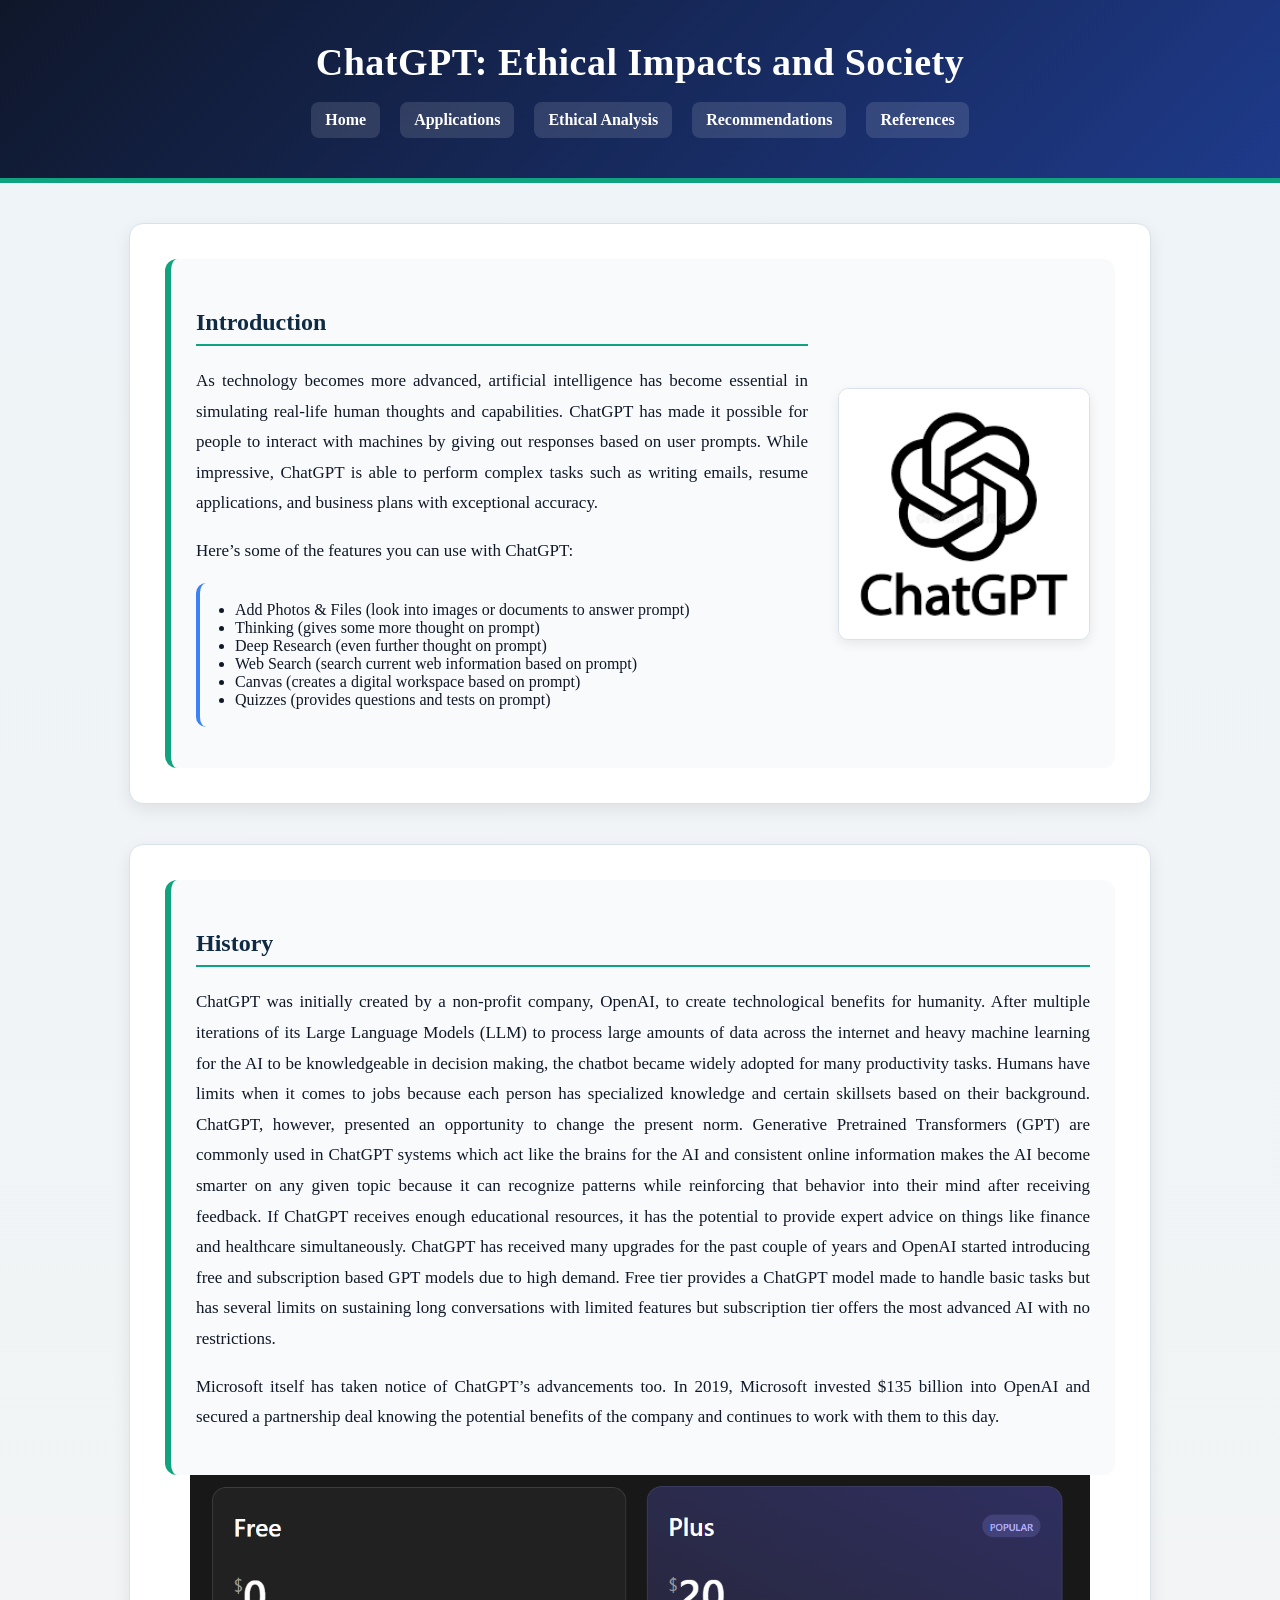
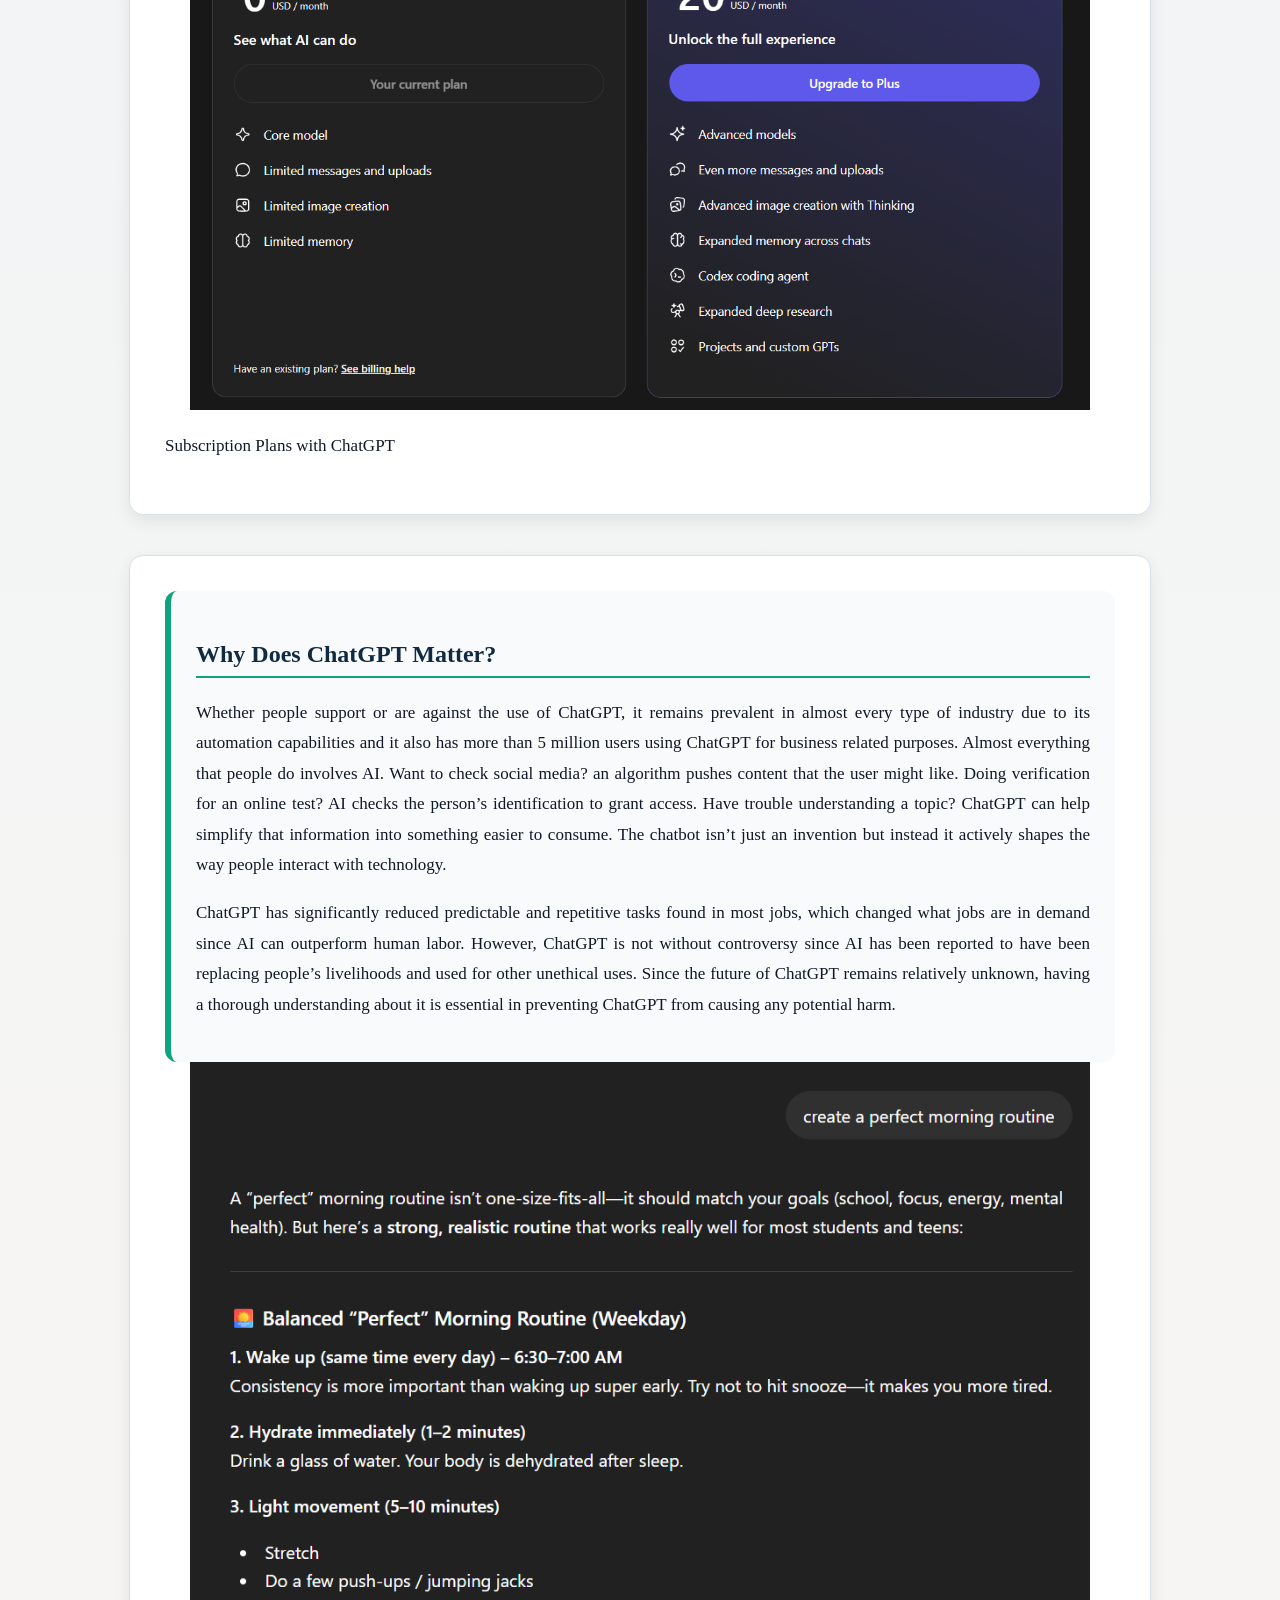
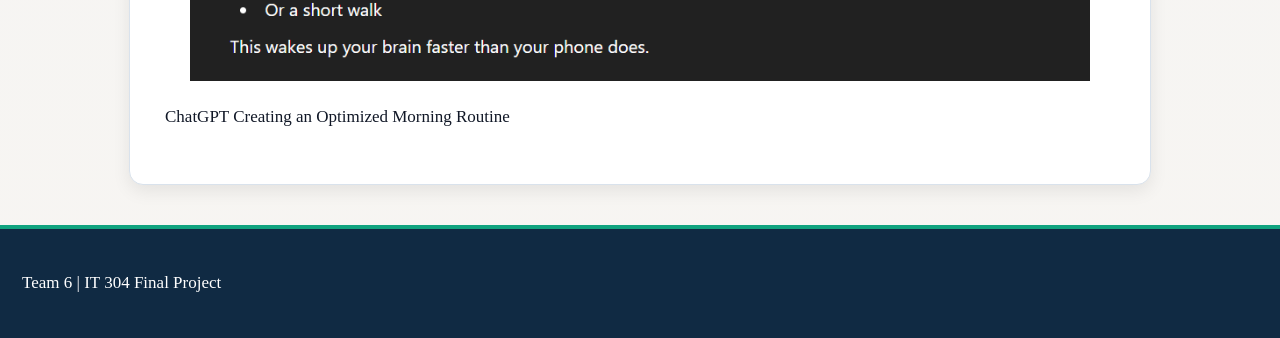
<file: index.html>
<!DOCTYPE html>
<html>
<head>
    <title>ChatGPT Ethics Project</title>
    <link rel="stylesheet" href="style.css">
</head>

<body>

<header>
    <h1>ChatGPT: Ethical Impacts and Society</h1>

    <nav>
        <a href="index.html">Home</a>
        <a href="applications.html">Applications</a>
        <a href="ethics.html">Ethical Analysis</a>
        <a href="recommendations.html">Recommendations</a>
        <a href="references.html">References</a>
    </nav>
</header>

<main>

    <section class="hero">
        <div>
            <h2>Introduction</h2>

            <p>
                As technology becomes more advanced, artificial intelligence has become essential in simulating real-life human thoughts and capabilities. ChatGPT has made it possible for people to interact with machines by giving out responses based on user prompts. While impressive, ChatGPT is able to perform complex tasks such as writing emails, resume applications, and business plans with exceptional accuracy. 
            </p>

 <p>Here’s some of the features you can use with ChatGPT:</p>

<ul>
  <li>Add Photos & Files (look into images or documents to answer prompt)</li>
  <li>Thinking (gives some more thought on prompt)</li>
  <li>Deep Research (even further thought on prompt)</li>
  <li>Web Search (search current web information based on prompt)</li>
  <li>Canvas (creates a digital workspace based on prompt)</li>
  <li>Quizzes (provides questions and tests on prompt)</li>
</ul>


        </div>

        <img src="ai-image.png" alt="ChatGPT Image">
    </section>

</main>

<main>

    <section class="hero">
        <div>
            <h2>History</h2>

            <p>
                ChatGPT was initially created by a non-profit company, OpenAI, to create technological benefits for humanity. After multiple iterations of its Large Language Models (LLM) to process large amounts of data across the internet and heavy machine learning for the AI to be knowledgeable in decision making, the chatbot became widely adopted for many productivity tasks. 
Humans have limits when it comes to jobs because each person has specialized knowledge and certain skillsets based on their background. ChatGPT, however, presented an opportunity to change the present norm. Generative Pretrained Transformers (GPT) are commonly used in ChatGPT systems which act like the brains for the AI and consistent online information makes the AI become smarter on any given topic because it can recognize patterns while reinforcing that behavior into their mind after receiving feedback. If ChatGPT receives enough educational resources, it has the potential to provide expert advice on things like finance and healthcare simultaneously.
ChatGPT has received many upgrades for the past couple of years and OpenAI started introducing free and subscription based GPT models due to high demand. Free tier provides a ChatGPT model made to handle basic tasks but has several limits on sustaining long conversations with limited features but subscription tier offers the most advanced AI with no restrictions.  

            <p>Microsoft itself has taken notice of ChatGPT’s advancements too. In 2019, Microsoft invested $135 billion into OpenAI and secured a partnership deal knowing the potential benefits of the company and continues to work with them to this day.</p>
    </section>

    <center>
    <img src="subscriptiontiers.png" alt="ChatGPT Subscription Tiers" width="900">
    <p> Subscription Plans with ChatGPT</p>
    </center>        
</main>


<main>

    <section class="hero">
        <div>
            <h2> Why Does ChatGPT Matter? </h2>

            <p>
                Whether people support or are against the use of ChatGPT, it remains prevalent in almost every type of industry due to its automation capabilities and it also has more than 5 million users using ChatGPT for business related purposes. Almost everything that people do involves AI.
Want to check social media? an algorithm pushes content that the user might like. Doing verification for an online test? AI checks the person’s identification to grant access. Have trouble understanding a topic? ChatGPT can help simplify that information into something easier to consume. The chatbot isn’t just an invention but instead it actively shapes the way people interact with technology.

            <p>ChatGPT has significantly reduced predictable and repetitive tasks found in most jobs, which changed what jobs are in demand since AI can outperform human labor. However, ChatGPT is not without controversy since AI has been reported to have been replacing people’s livelihoods and used for other unethical uses. Since the future of ChatGPT remains relatively unknown, having a thorough understanding about it is essential in preventing ChatGPT from causing any potential harm.</p>
    
       
        </div>

    </section>
 <center>
    <img src="morningroutine.png" alt="ChatGPT Morning Routine" width="900">
    <p> ChatGPT Creating an Optimized Morning Routine</p>
    </center>   

    
</main>
    

<footer>
    <p>Team 6 | IT 304 Final Project</p>
</footer>

</body>
</html>
</file>
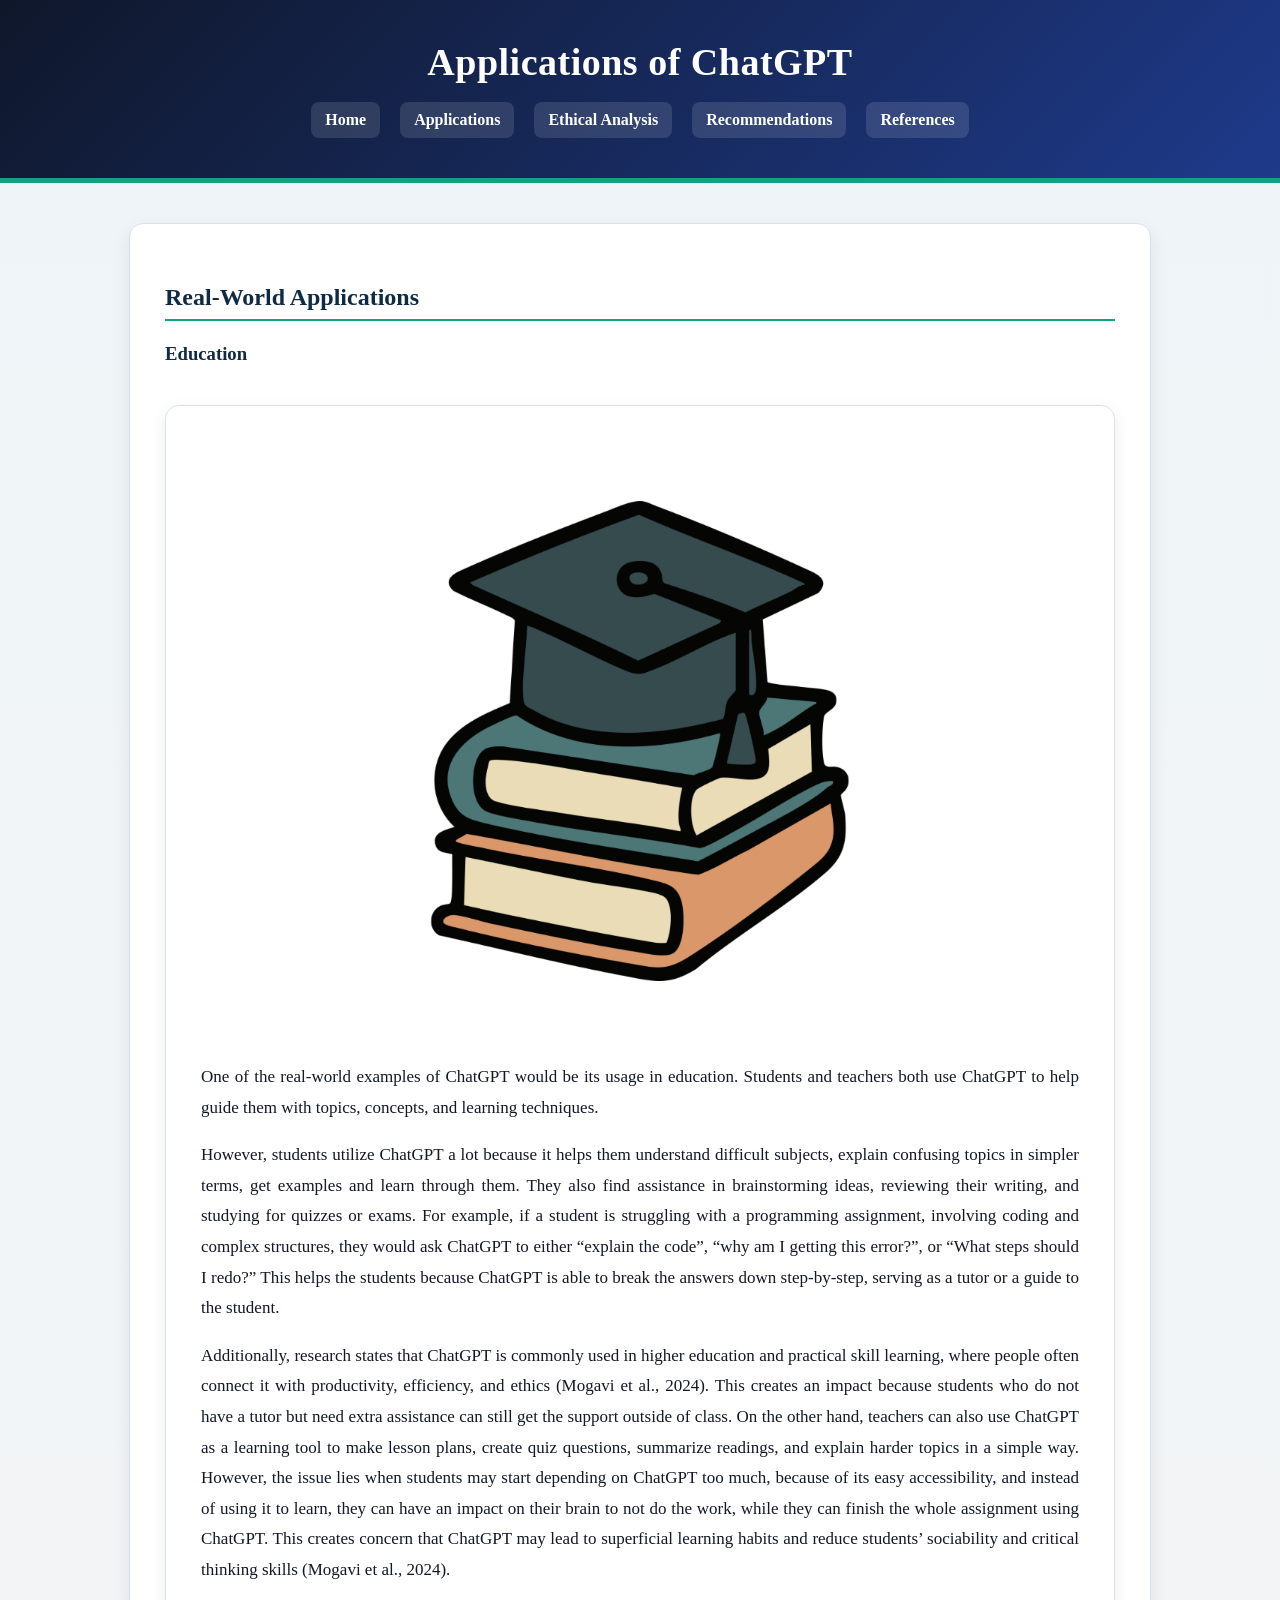
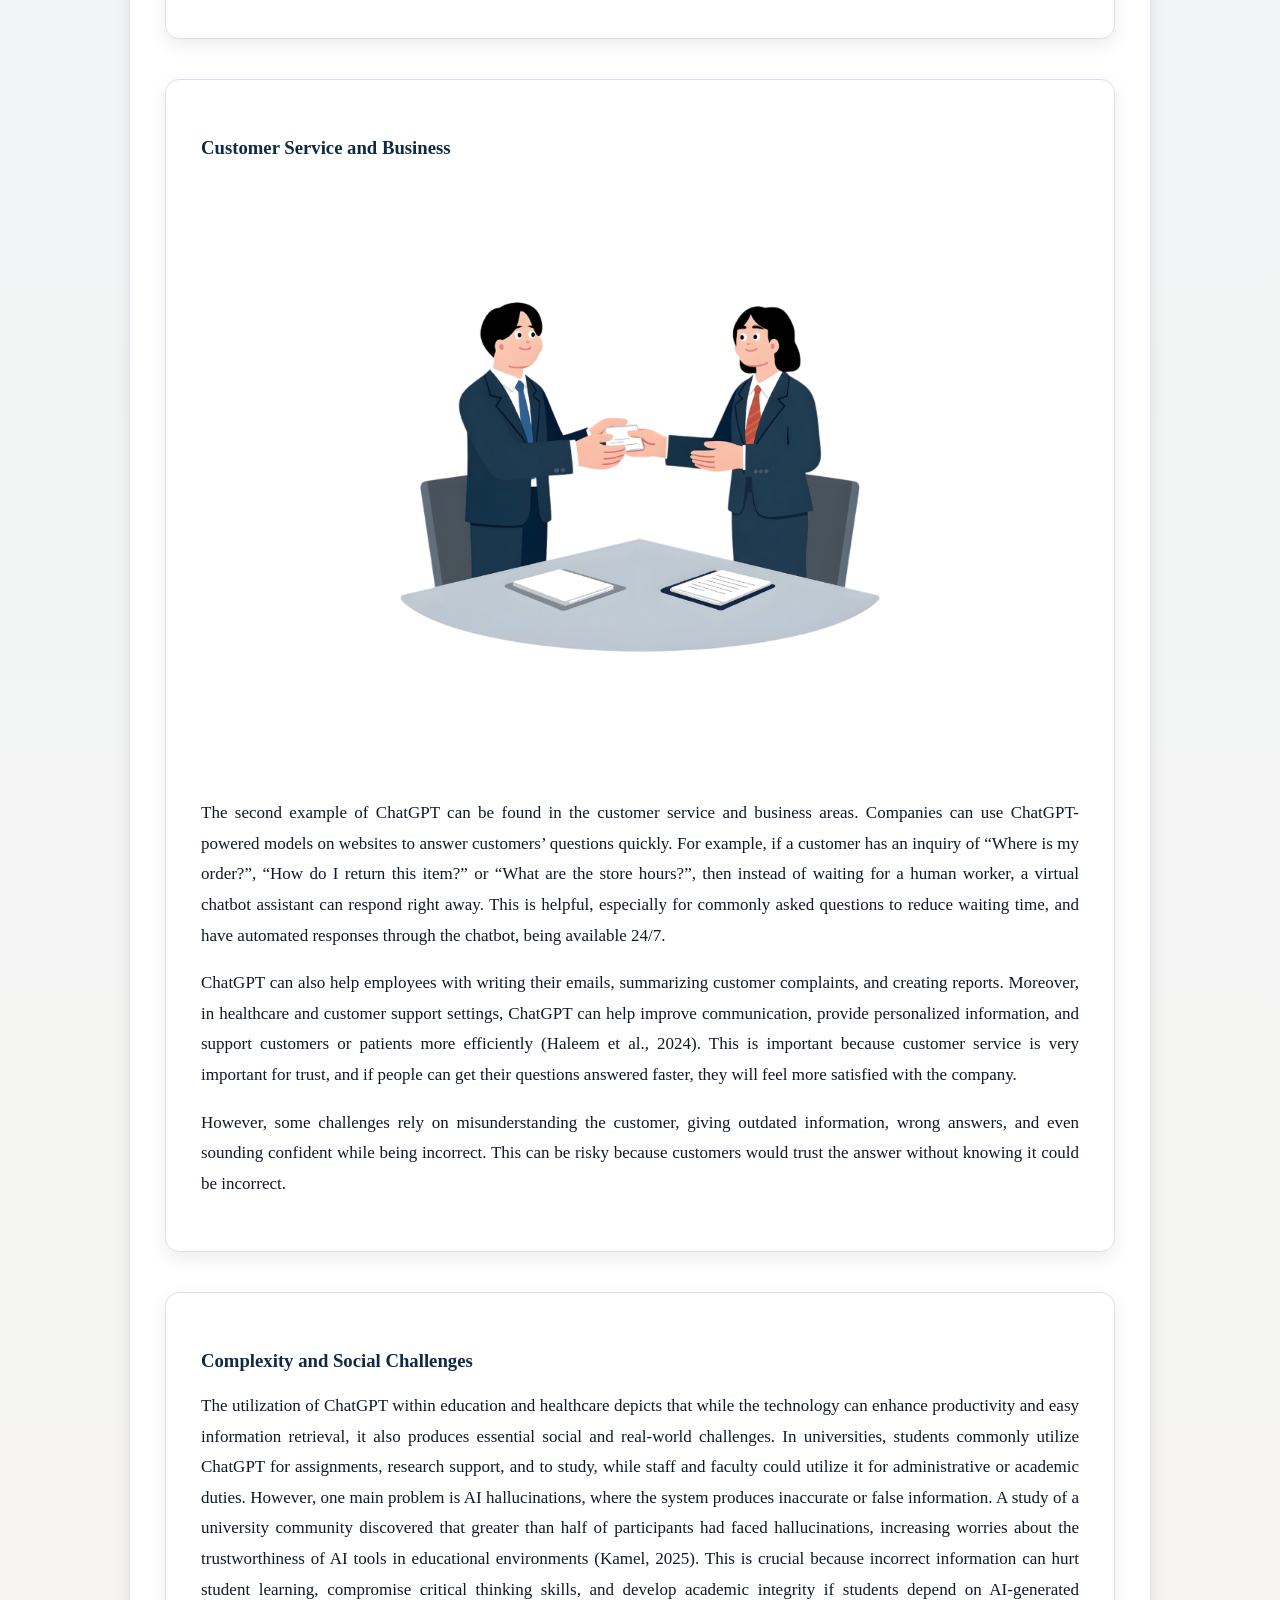
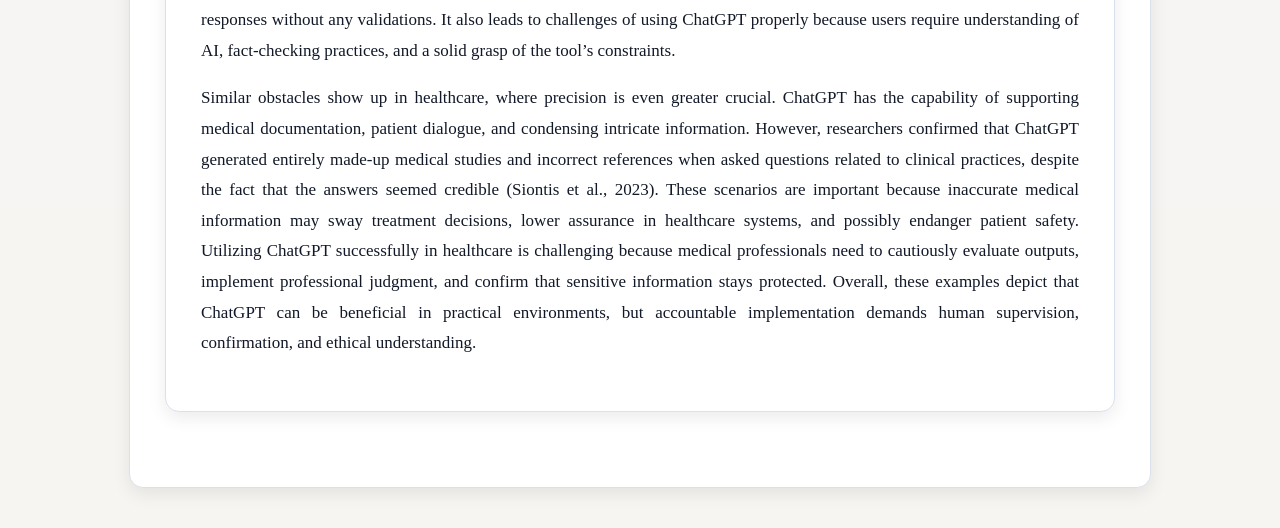
<file: applications.html>
<!DOCTYPE html>
<html>
<head>
    <title>Applications - ChatGPT Ethics Project</title>
    <link rel="stylesheet" href="style.css">
</head>

<body>

<header>
    <h1>Applications of ChatGPT</h1>

    <nav>
        <a href="index.html">Home</a>
        <a href="applications.html">Applications</a>
        <a href="ethics.html">Ethical Analysis</a>
        <a href="recommendations.html">Recommendations</a>
        <a href="references.html">References</a>
    </nav>
</header>

<main>
    <h2>Real-World Applications</h2>

    <div class="card">
        <h3>Education</h3>
<main>
 <center>
    <img src="education.png" alt="education image" width="600">
    </center>  

<p>
One of the real-world examples of ChatGPT would be its usage in education. Students and teachers both use ChatGPT to help guide them with topics, concepts, and learning techniques. 
</p>
<p>
However, students utilize ChatGPT a lot because it helps them understand difficult subjects, explain confusing topics in simpler terms, get examples and learn through them. They also find assistance in brainstorming ideas, reviewing their writing, and studying for quizzes or exams. For example, if a student is struggling with a programming assignment, involving coding and complex structures, they would ask ChatGPT to either “explain the code”, “why am I getting this error?”, or  “What steps should I redo?” This helps the students because ChatGPT is able to break the answers down step-by-step, serving as a tutor or a guide to the student.
</p>
<p>
Additionally, research states that ChatGPT is commonly used in higher education and practical skill learning, where people often connect it with productivity, efficiency, and ethics (Mogavi et al., 2024). This creates an impact because students who do not have a tutor but need extra assistance can still get the support outside of class. On the other hand, teachers can also use ChatGPT as a learning tool to make lesson plans, create quiz questions, summarize readings, and explain harder topics in a simple way. However, the issue lies when students may start depending on ChatGPT too much, because of its easy accessibility, and instead of using it to learn, they can have an impact on their brain to not do the work, while they can finish the whole assignment using ChatGPT. This creates concern that ChatGPT may lead to superficial learning habits and reduce students’ sociability and critical thinking skills (Mogavi et al., 2024). 
</p>
</main>

<main>
    <div class="card">
        <h3>Customer Service and Business</h3>
         <center>
    <img src="business.png" alt="business image" width="600">
    </center>  
        <p>
         The second example of ChatGPT can be found in the customer service and business areas. Companies can use ChatGPT-powered models on websites to answer customers’ questions quickly. For example, if a customer has an inquiry of “Where is my order?”, “How do I return this item?” or “What are the store hours?”, then instead of waiting for a human worker, a virtual chatbot assistant can respond right away. This is helpful, especially for commonly asked questions to reduce waiting time, and have automated responses through the chatbot, being available 24/7. 
        </p>
        <p>
        ChatGPT can also help employees with writing their emails, summarizing customer complaints, and creating reports. Moreover, in healthcare and customer support settings, ChatGPT can help improve communication, provide personalized information, and support customers or patients more efficiently (Haleem et al., 2024). This is important because customer service is very important for trust, and if people can get their questions answered faster, they will feel more satisfied with the company. 
        </p>
        <p>
        However, some challenges rely on misunderstanding the customer, giving outdated information, wrong answers, and even sounding confident while being incorrect. This can be risky because customers would trust the answer without knowing it could be incorrect. 
        </p>
    </div>
</main>

<main>
    <div class="card">
        <h3>Complexity and Social Challenges</h3>
        <p>
            The utilization of ChatGPT within education and healthcare depicts that while the technology can enhance productivity and easy information retrieval, it also produces essential social and real-world challenges. In universities, students commonly utilize ChatGPT for assignments, research support, and to study, while staff and faculty could utilize it for administrative or academic duties. However, one main problem is AI hallucinations, where the system produces inaccurate or false information. A study of a university community discovered that greater than half of participants had faced hallucinations, increasing worries about the trustworthiness of AI tools in educational environments (Kamel, 2025). This is crucial because incorrect information can hurt student learning, compromise critical thinking skills, and develop academic integrity if students depend on AI-generated responses without any validations. It also leads to challenges of using ChatGPT properly because users require understanding of AI, fact-checking practices, and a solid grasp of the tool’s constraints. 
        </p>
        <p>
            Similar obstacles show up in healthcare, where precision is even greater crucial. ChatGPT has the capability of supporting medical documentation, patient dialogue, and condensing intricate information. However, researchers confirmed that ChatGPT generated entirely made-up medical studies and incorrect references when asked questions related to clinical practices, despite the fact that the answers seemed credible (Siontis et al., 2023). These scenarios are important because inaccurate medical information may sway treatment decisions, lower assurance in healthcare systems, and possibly endanger patient safety. Utilizing ChatGPT successfully in healthcare is challenging because medical professionals need to cautiously evaluate outputs, implement professional judgment, and confirm that sensitive information stays protected. Overall, these examples depict that ChatGPT can be beneficial in practical environments, but accountable implementation demands human supervision, confirmation, and ethical understanding.   
        </p>
    </div>
</main>

</body>
</html>
</file>
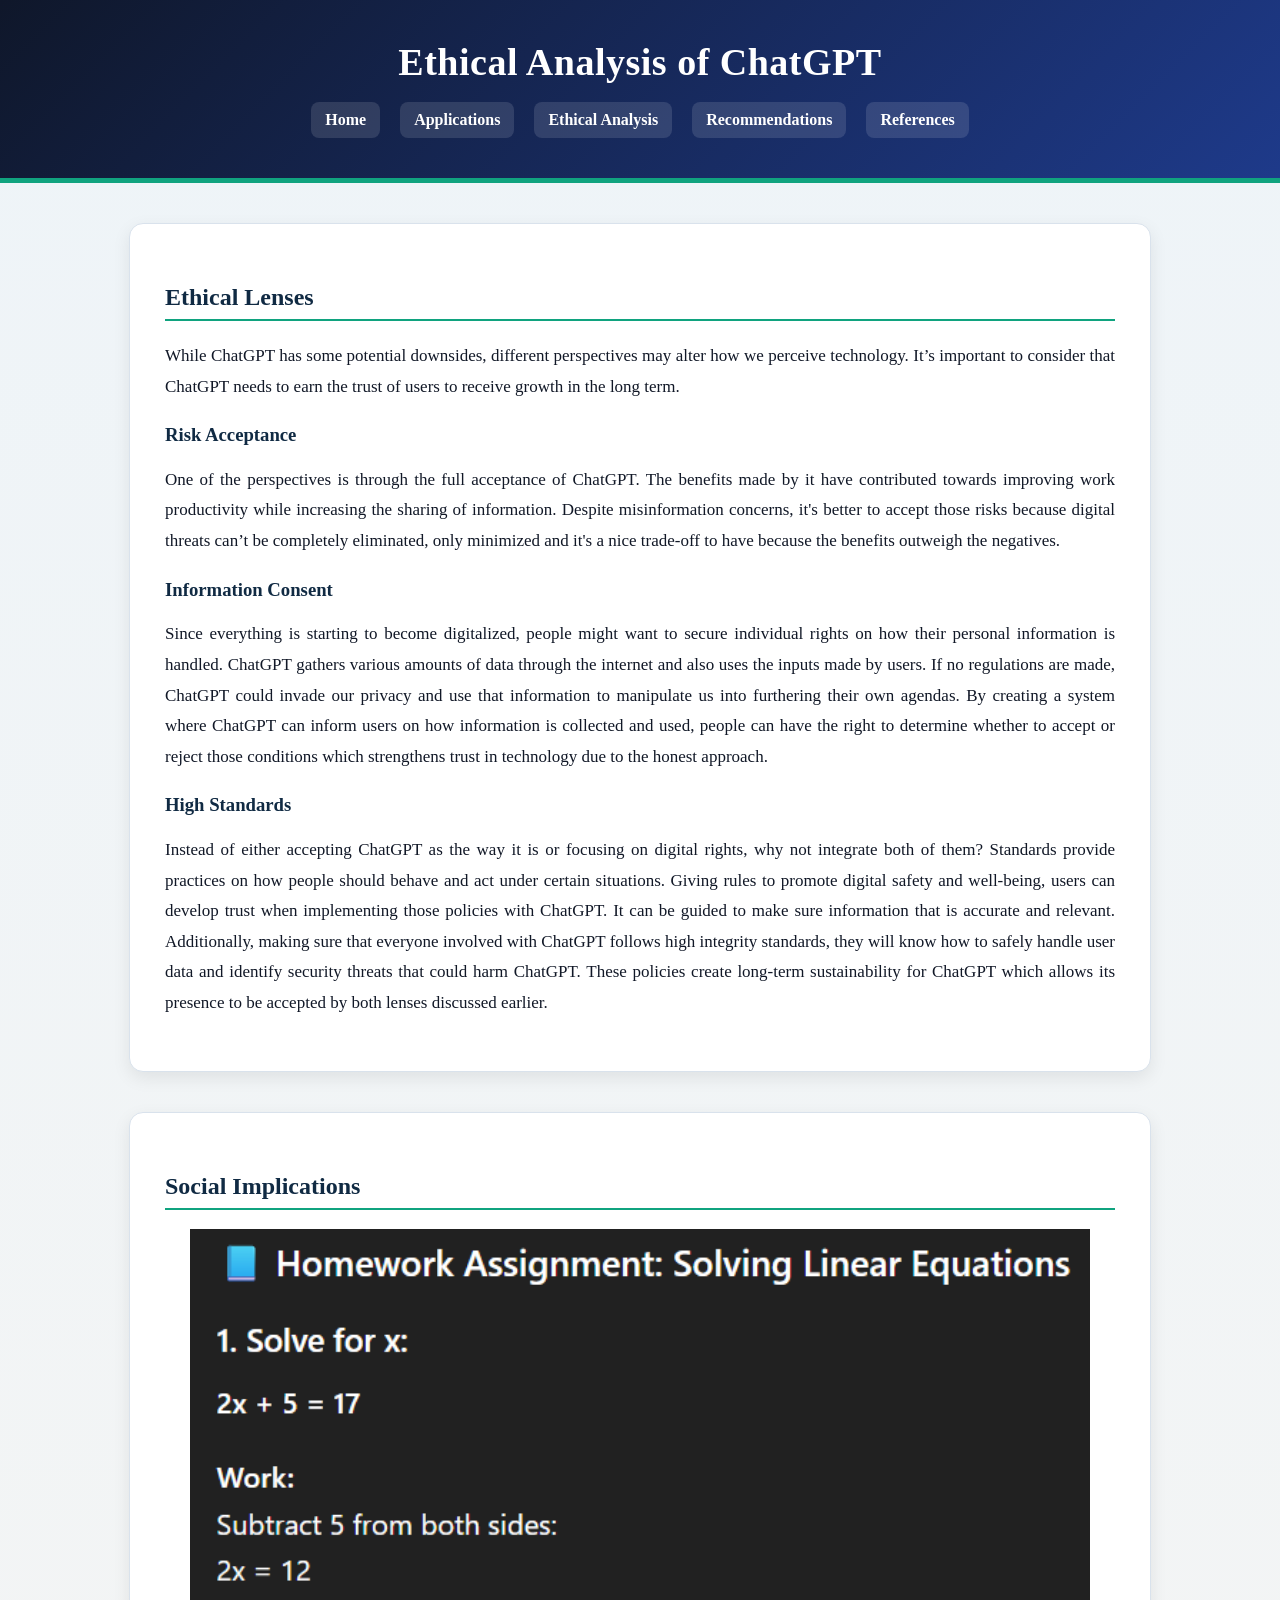
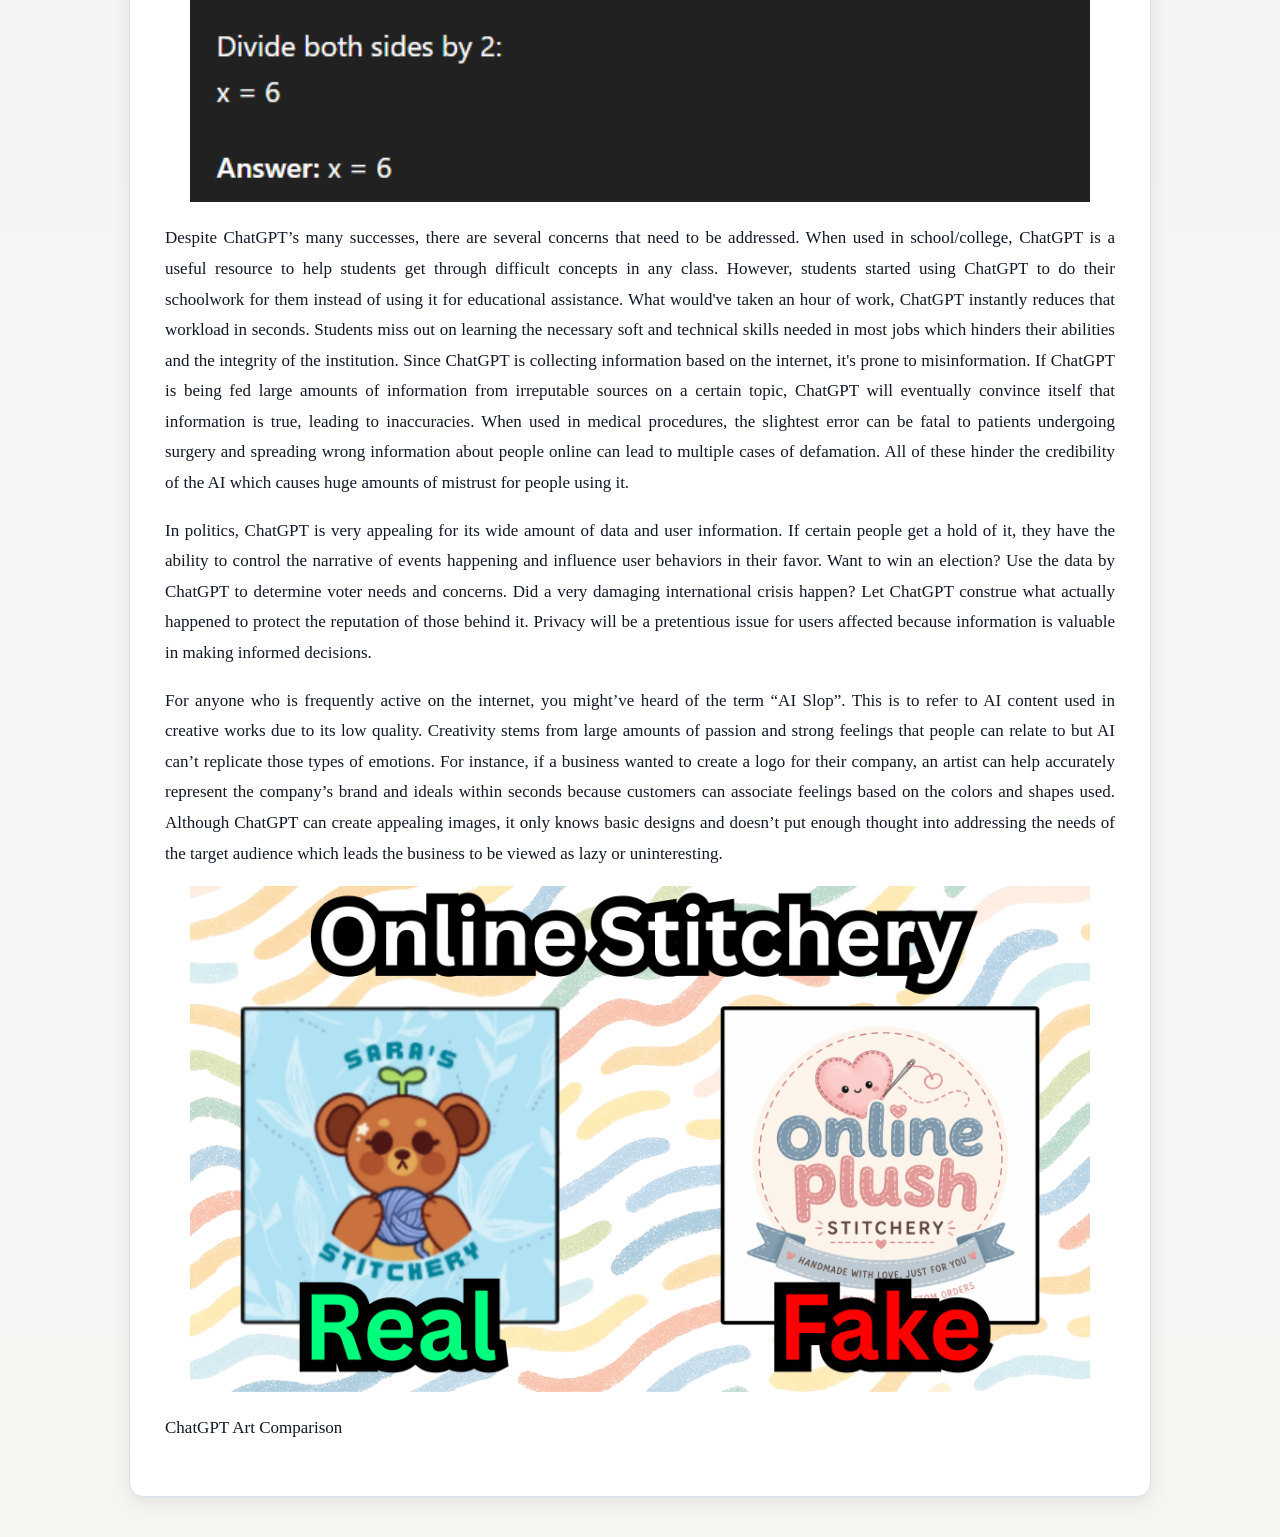
<file: ethics.html>
<!DOCTYPE html>
<html>
<head>
    <title>Ethical Analysis - ChatGPT Ethics Project</title>
    <link rel="stylesheet" href="style.css">
</head>

<body>

<header>
    <h1>Ethical Analysis of ChatGPT</h1>

    <nav>
        <a href="index.html">Home</a>
        <a href="applications.html">Applications</a>
        <a href="ethics.html">Ethical Analysis</a>
        <a href="recommendations.html">Recommendations</a>
        <a href="references.html">References</a>
    </nav>
</header>

<main>
    <h2>Ethical Lenses</h2>
<p>While ChatGPT has some potential downsides, different perspectives may alter how we perceive technology. It’s important to consider that ChatGPT needs to earn the trust of users to receive growth in the long term.
</p>

    
    <div class="card">
        <h3>Risk Acceptance</h3>
        <p>
           One of the perspectives is through the full acceptance of ChatGPT. 
            The benefits made by it have contributed towards improving work productivity while increasing the sharing of information. 
            Despite misinformation concerns, it's better to accept those risks because digital threats can’t be completely eliminated, 
            only minimized and it's a nice trade-off to have because the benefits outweigh the negatives.
        </p>
    </div>

    <div class="card">
        <h3>Information Consent</h3>
        <p>
         Since everything is starting to become digitalized, people might want to secure individual rights on how their personal information is handled. ChatGPT gathers various amounts of data through the internet and also uses the inputs made by users. If no regulations are made, ChatGPT could invade our privacy and use that information to manipulate us into furthering their own agendas. By creating a system where ChatGPT can inform users on how information is collected and used, people can have the right to determine whether to accept or reject those conditions which strengthens trust in technology due to the honest approach. 
        </p>
    </div>

    <div class="card">
        <h3>High Standards</h3>
        <p>
            Instead of either accepting ChatGPT as the way it is or focusing on digital rights, why not integrate both of them? Standards provide practices on how people should behave and act under certain situations. Giving rules to promote digital safety and well-being, users can develop trust when implementing those policies with ChatGPT. It can be guided to make sure information that is accurate and relevant. Additionally, making sure that everyone involved with ChatGPT follows high integrity standards, they will know how to safely handle user data and identify security threats that could harm ChatGPT. These policies create long-term sustainability for ChatGPT which allows its presence to be accepted by both lenses discussed earlier. 


        </p>
    </div>
</main>
<main>
    <h2>Social Implications</h2>

     <center>
    <img src="mathproblem.png" alt="ChatGPT Solving a Theoretical Homework Problem " width="900">
    </center>   

    <p>
       Despite ChatGPT’s many successes, there are several concerns that need to be addressed.

When used in school/college, ChatGPT is a useful resource to help students get through difficult concepts in any class. However, students started using ChatGPT to do their schoolwork for them instead of using it for educational assistance. What would've taken an hour of work, ChatGPT instantly reduces that workload in seconds. Students miss out on learning the necessary soft and technical skills needed in most jobs which hinders their abilities and the integrity of the institution.  

Since ChatGPT is collecting information based on the internet, it's prone to misinformation. If ChatGPT is being fed large amounts of information from irreputable sources on a certain topic, ChatGPT will eventually convince itself that information is true, leading to inaccuracies. When used in medical procedures, the slightest error can be fatal to patients undergoing surgery and spreading wrong information about people online can lead to multiple cases of defamation. All of these hinder the credibility of the AI which causes huge amounts of mistrust for people using it.

<p>In politics, ChatGPT is very appealing for its wide amount of data and user information. If certain people get a hold of it, they have the ability to control the narrative of events happening and influence user behaviors in their favor. Want to win an election? Use the data by ChatGPT to determine voter needs and concerns. Did a very damaging international crisis happen? Let ChatGPT construe what actually happened to protect the reputation of those behind it. Privacy will be a pretentious issue for users affected because information is valuable in making informed decisions.
</p>

<p>
For anyone who is frequently active on the internet, you might’ve heard of the term “AI Slop”. This is to refer to AI content used in creative works due to its low quality. Creativity stems from large amounts of passion and strong feelings that people can relate to but AI can’t replicate those types of emotions. For instance, if a business wanted to create a logo for their company, an artist can help accurately represent the company’s brand and ideals within seconds because customers can associate feelings based on the colors and shapes used. Although ChatGPT can create appealing images, it only knows basic designs and doesn’t put enough thought into addressing the needs of the target audience which leads the business to be viewed as lazy or uninteresting.
</p>

           <center>
    <img src="AIgenerated.png" alt="ChatGPT Art Comparison " width="900">
    <p> ChatGPT Art Comparison </p>
    </center>   
  
    </p>
</main>

</body>
</html>
</file>
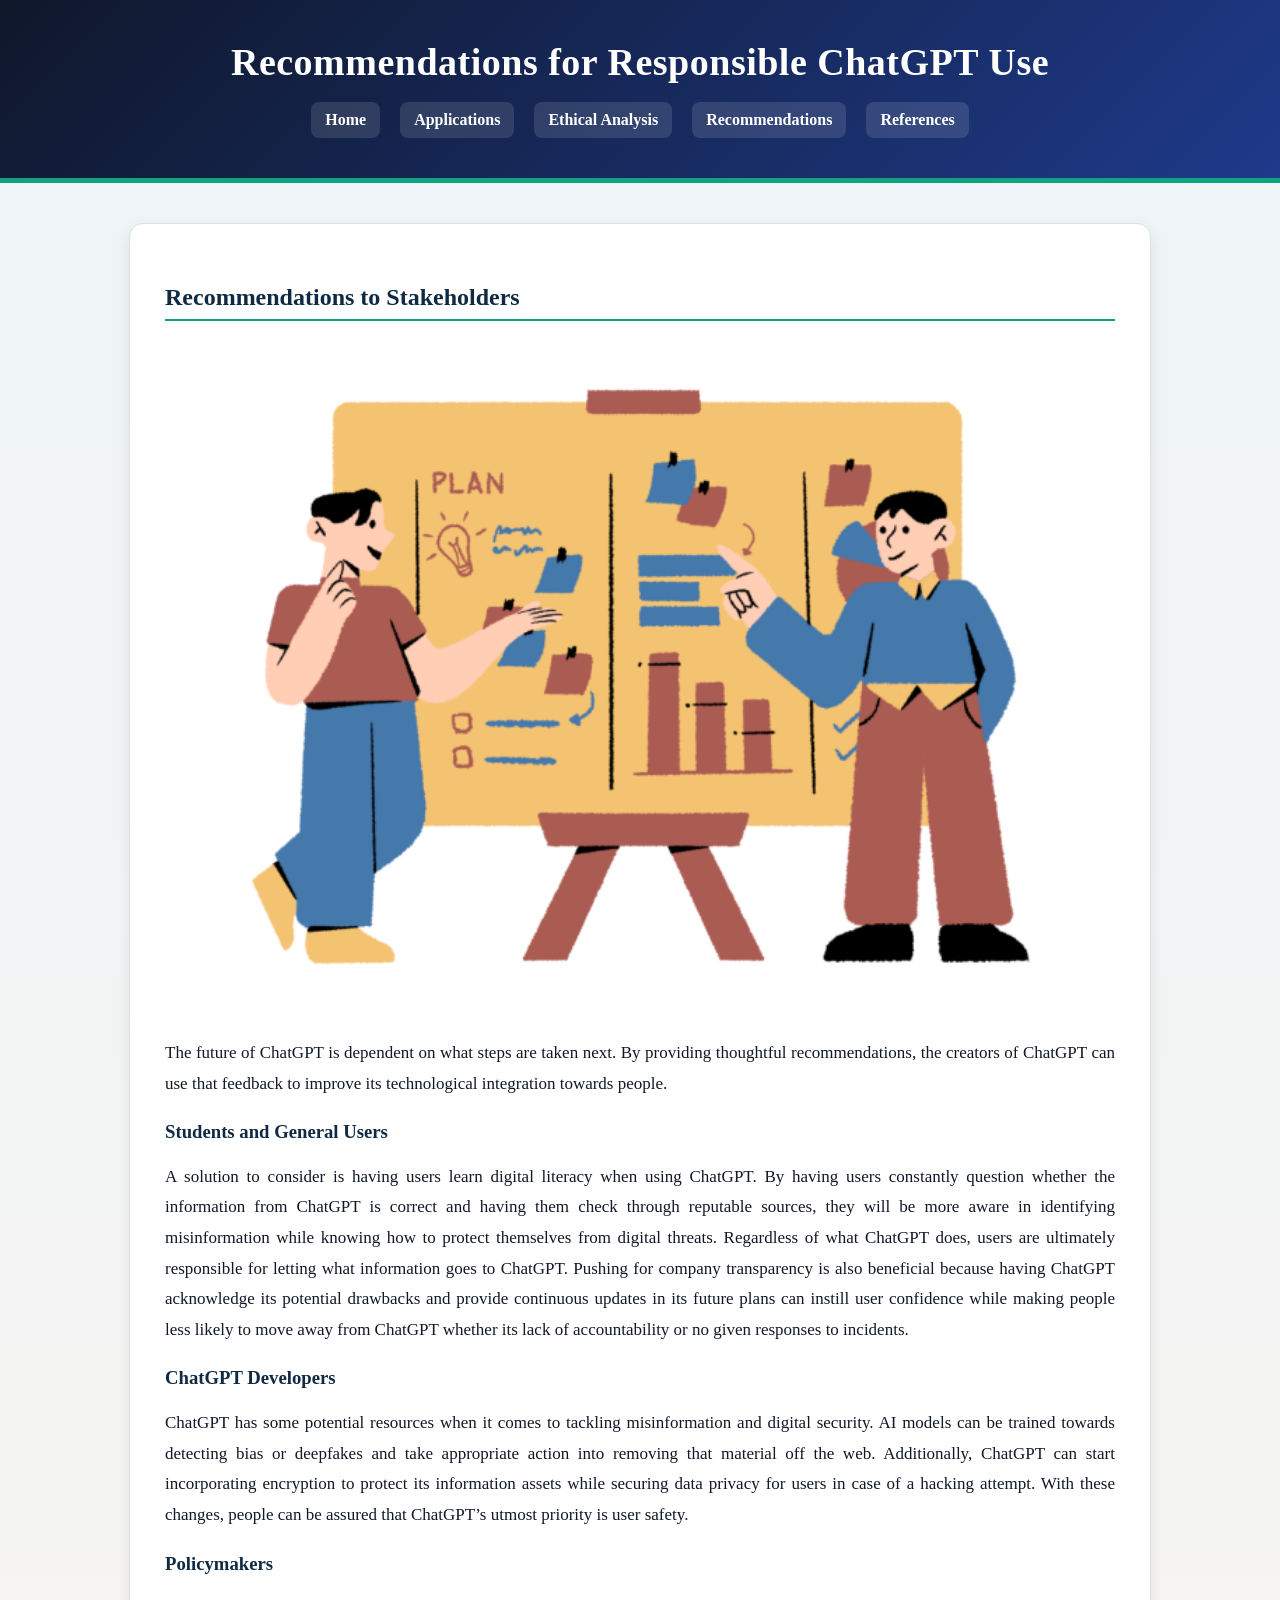
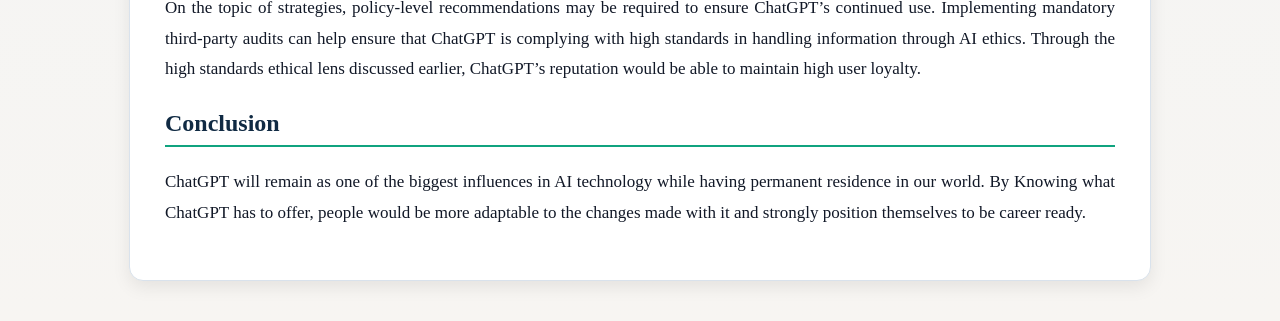
<file: recommendations.html>
<!DOCTYPE html>
<html>
<head>
    <title>Recommendations - ChatGPT Ethics Project</title>
    <link rel="stylesheet" href="style.css">
</head>

<body>

<header>
    <h1>Recommendations for Responsible ChatGPT Use</h1>

    <nav>
        <a href="index.html">Home</a>
        <a href="applications.html">Applications</a>
        <a href="ethics.html">Ethical Analysis</a>
        <a href="recommendations.html">Recommendations</a>
        <a href="references.html">References</a>
    </nav>
</header>

<main>
    <h2>Recommendations to Stakeholders</h2>
    <center>
    <img src="PeoplePlanning.png" alt="Group of People Planning" width="900">
    </center> 
    
    <p>The future of ChatGPT is dependent on what steps are taken next. By providing thoughtful recommendations, the creators of ChatGPT can use that feedback to improve its technological integration towards people.  </p>

    <div class="card">
        <h3>Students and General Users</h3>
        <p>
            A solution to consider is having users learn digital literacy when using ChatGPT. By having users constantly question whether the information from ChatGPT is correct and having them check through reputable sources, they will be more aware in identifying misinformation while knowing how to protect themselves from digital threats. Regardless of what ChatGPT does, users are ultimately responsible for letting what information goes to ChatGPT.  Pushing for company transparency is also beneficial because having ChatGPT acknowledge its potential drawbacks and provide continuous updates in its future plans can instill user confidence while making people less likely to move away from ChatGPT whether its lack of accountability or no given responses to incidents.
        </p>
    </div>

    <div class="card">
        <h3>ChatGPT Developers</h3>
        <p>
        ChatGPT has some potential resources when it comes to tackling misinformation and digital security. AI models can be trained towards detecting bias or deepfakes and take appropriate action into removing that material off the web. Additionally, ChatGPT can start incorporating encryption to protect its information assets while securing data privacy for users in case of a hacking attempt. With these changes, people can be assured that ChatGPT’s utmost priority is user safety.
        </p>
    </div>


    <div class="card">
        <h3>Policymakers</h3>
        <p>
            On the topic of strategies, policy-level recommendations may be required to ensure ChatGPT’s continued use. Implementing mandatory third-party audits can help ensure that ChatGPT is complying with high standards in handling information through AI ethics. Through the high standards ethical lens discussed earlier, ChatGPT’s reputation would be able to maintain high user loyalty. 

        </p>

    <h2>Conclusion</h2>
        <p>ChatGPT will remain as one of the biggest influences in AI technology while having permanent residence in our world. By Knowing what ChatGPT has to offer, people would be more adaptable to the changes made with it and strongly position themselves to be career ready. </p>
    </div>
</main>

</body>
</html>
</file>
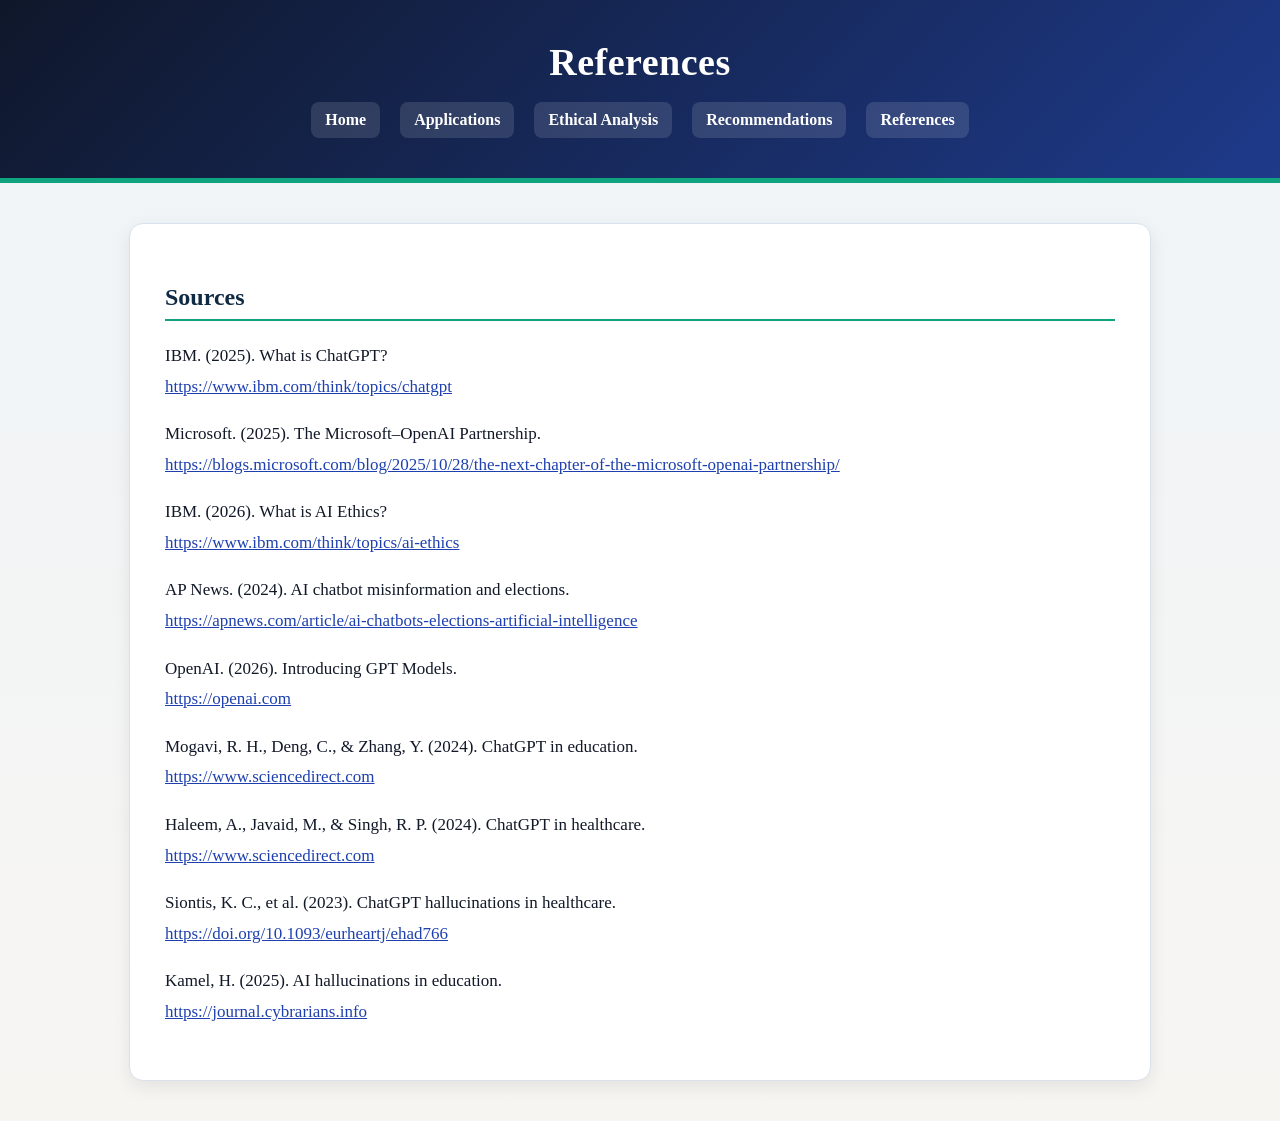
<file: references.html>
<!DOCTYPE html>
<html>
<head>
    <title>References - ChatGPT Ethics Project</title>
    <link rel="stylesheet" href="style.css">
</head>

<body>

<header>
    <h1>References</h1>

    <nav>
        <a href="index.html">Home</a>
        <a href="applications.html">Applications</a>
        <a href="ethics.html">Ethical Analysis</a>
        <a href="recommendations.html">Recommendations</a>
        <a href="references.html">References</a>
    </nav>
</header>

<main>
    <h2>Sources</h2>

    <div class="card">
        <p>IBM. (2025). What is ChatGPT?<br>
        <a href="https://www.ibm.com/think/topics/chatgpt">https://www.ibm.com/think/topics/chatgpt</a></p>
    </div>

    <div class="card">
        <p>Microsoft. (2025). The Microsoft–OpenAI Partnership.<br>
        <a href="https://blogs.microsoft.com/blog/2025/10/28/the-next-chapter-of-the-microsoft-openai-partnership/">
        https://blogs.microsoft.com/blog/2025/10/28/the-next-chapter-of-the-microsoft-openai-partnership/</a></p>
    </div>

    <div class="card">
        <p>IBM. (2026). What is AI Ethics?<br>
        <a href="https://www.ibm.com/think/topics/ai-ethics">https://www.ibm.com/think/topics/ai-ethics</a></p>
    </div>

    <div class="card">
        <p>AP News. (2024). AI chatbot misinformation and elections.<br>
        <a href="https://apnews.com/article/ai-chatbots-elections-artificial-intelligence">
        https://apnews.com/article/ai-chatbots-elections-artificial-intelligence</a></p>
    </div>

    <div class="card">
        <p>OpenAI. (2026). Introducing GPT Models.<br>
        <a href="https://openai.com">https://openai.com</a></p>
    </div>

    <div class="card">
        <p>Mogavi, R. H., Deng, C., & Zhang, Y. (2024). ChatGPT in education.<br>
        <a href="https://www.sciencedirect.com">https://www.sciencedirect.com</a></p>
    </div>

    <div class="card">
        <p>Haleem, A., Javaid, M., & Singh, R. P. (2024). ChatGPT in healthcare.<br>
        <a href="https://www.sciencedirect.com">https://www.sciencedirect.com</a></p>
    </div>

    <div class="card">
        <p>Siontis, K. C., et al. (2023). ChatGPT hallucinations in healthcare.<br>
        <a href="https://doi.org/10.1093/eurheartj/ehad766">
        https://doi.org/10.1093/eurheartj/ehad766</a></p>
    </div>

    <div class="card">
        <p>Kamel, H. (2025). AI hallucinations in education.<br>
        <a href="https://journal.cybrarians.info">
        https://journal.cybrarians.info</a></p>
    </div>

</main>

</body>
</html>
</file>
<file: style.css>
body {
    margin: 0;
    font-family: "Times New Roman", Times, serif;
    background: linear-gradient(180deg, #eef4f8 0%, #f7f5f2 100%);
    color: #111827;
}

/* HEADER */
header {
    text-align: center;
    padding: 40px 20px;
    background: linear-gradient(135deg, #0f172a, #1e3a8a);
    color: white;
    border-bottom: 5px solid #10a37f;
}

header h1 {
    margin: 0;
    font-size: 38px;
    letter-spacing: 0.5px;
}

/* NAV */
nav {
    margin-top: 18px;
}

nav a,
nav a:visited,
nav a:active,
nav a:focus {
    text-decoration: none;
    color: #ffffff;
    background-color: rgba(255, 255, 255, 0.12);
    margin: 0 8px;
    padding: 9px 14px;
    border-radius: 8px;
    font-weight: bold;
    display: inline-block;
}

nav a:hover {
    background-color: #10a37f;
    color: #ffffff;
}

/* MAIN */
main {
    max-width: 950px;
    margin: 40px auto;
    padding: 35px;
    background-color: #ffffff;
    border: 1px solid #d9e2ec;
    border-radius: 14px;
    box-shadow: 0 6px 18px rgba(0,0,0,0.08);
}

/* SECTIONS */
.hero {
    display: flex;
    gap: 30px;
    align-items: center;
    background-color: #f8fafc;
    padding: 25px;
    border-radius: 12px;
    border-left: 6px solid #10a37f;
}

/* TEXT SIDE */
.hero div {
    flex: 1;
}

/* IMAGE */
.hero img {
    max-width: 250px;
    width: 100%;
    border-radius: 10px;
    border: 1px solid #d9e2ec;
    box-shadow: 0 4px 12px rgba(0,0,0,0.08);
}

/* SECTION TITLES */
h2 {
    color: #102a43;
    border-bottom: 2px solid #10a37f;
    padding-bottom: 8px;
    margin-top: 25px;
}

h3 {
    color: #102a43;
    margin-top: 22px;
}

/* TEXT */
p {
    font-size: 17px;
    line-height: 1.8;
    text-align: justify;
}

/* UL */
ul {
    padding: 18px 35px;
    text-align: justify;
    background-color: #f8fafc;
    border-left: 4px solid #3b82f6;
    border-radius: 10px;
}

/* LINKS INSIDE MAIN CONTENT ONLY */
main a {
    color: #1e40af;
}

main a:hover {
    color: #10a37f;
}

/* FOOTER */
footer {
    text-align: center;
    margin-top: 40px;
    padding: 22px;
    background-color: #102a43;
    color: white;
    border-top: 4px solid #10a37f;
    font-size: 14px;
}

/* MOBILE VIEW */
@media (max-width: 700px) {
    .hero {
        flex-direction: column;
        text-align: center;
    }

    nav a {
        margin: 6px;
    }

    main {
        margin: 20px;
        padding: 22px;
    }

    p {
        text-align: left;
    }
}
</file>
